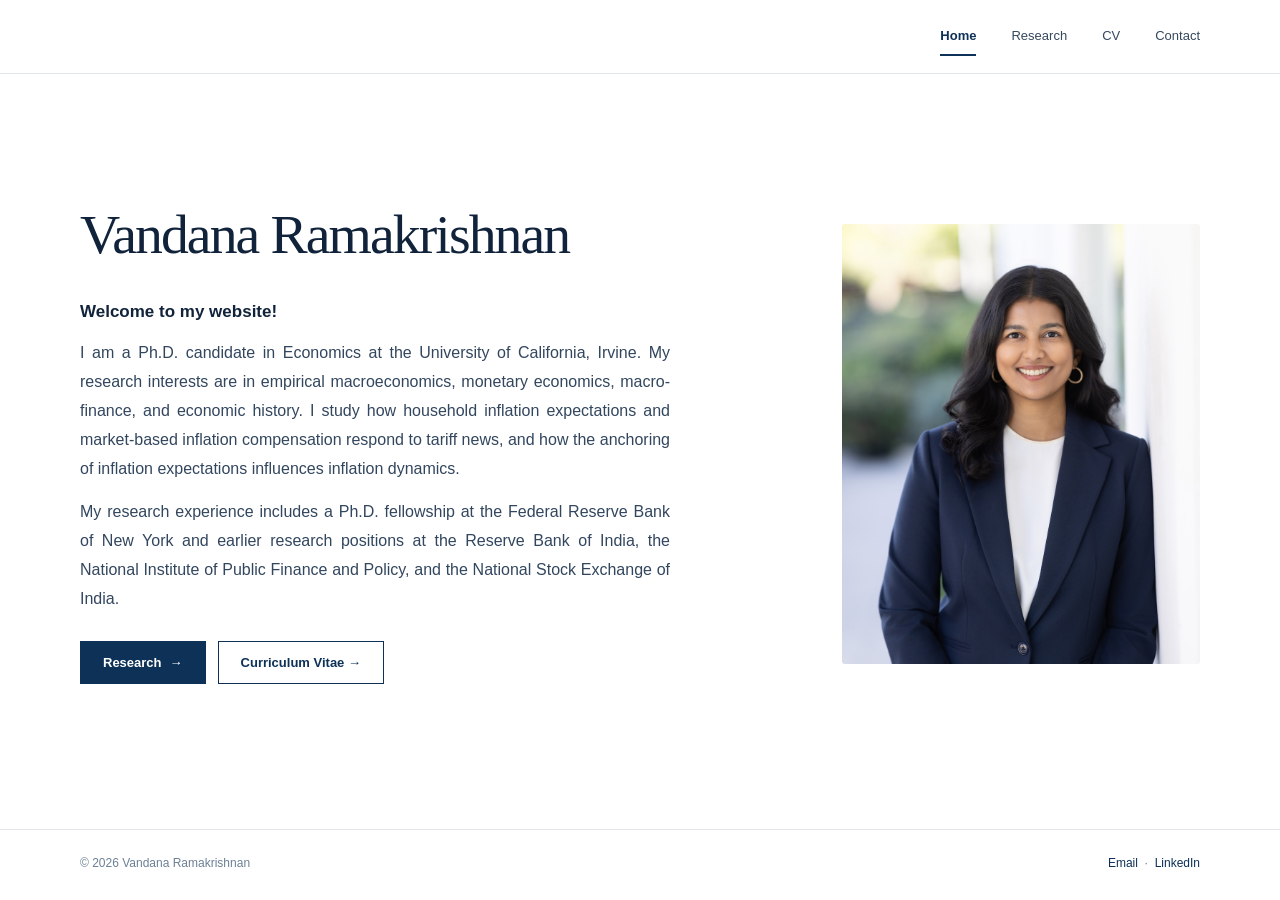
<file: index.html>
<!DOCTYPE html>

<html lang="en"><head><meta charset="utf-8"/><meta content="width=device-width,initial-scale=1" name="viewport"/><meta content="#ffffff" name="theme-color"/><meta content="Vandana Ramakrishnan | Economics Ph.D. candidate, inflation expectations and financial markets." name="description"/><meta content="Vandana Ramakrishnan" name="author"/><title>Vandana Ramakrishnan</title><link href="favicon.svg" rel="icon" type="image/svg+xml"/><link href="styles.css" rel="stylesheet"/></head><body>
<a class="skip" href="#content">Skip to main content</a>
<header class="site-header home-header"><div class="header-inner"><button aria-controls="main-nav" aria-expanded="false" class="menu-toggle" type="button">Menu ☰</button><nav aria-label="Main navigation" class="site-nav" id="main-nav"><a aria-current="page" href="index.html">Home</a><a href="research.html">Research</a><a href="cv.html">CV</a><a href="contact.html">Contact</a></nav></div></header>
<main id="content"><div class="home-layout"><section aria-labelledby="home-name"><h1 class="home-title" id="home-name">Vandana Ramakrishnan</h1><p class="home-welcome"><strong>Welcome to my website!</strong></p><div class="home-bio"><p>I am a Ph.D. candidate in Economics at the University of California, Irvine. My research interests are in empirical macroeconomics, monetary economics, macro-finance, and economic history. I study how household inflation expectations and market-based inflation compensation respond to tariff news, and how the anchoring of inflation expectations influences inflation dynamics.</p><p>My research experience includes a Ph.D. fellowship at the Federal Reserve Bank of New York and earlier research positions at the Reserve Bank of India, the National Institute of Public Finance and Policy, and the National Stock Exchange of India.</p></div><div class="home-actions"><a class="btn btn-primary" href="research.html">Research <span aria-hidden="true">→</span></a><a class="btn btn-outline" href="cv.html">Curriculum Vitae →</a></div></section><div class="photo-wrap"><img alt="Portrait of Vandana Ramakrishnan" class="headshot" height="1500" src="assets/headshot.jpg" width="1000"/></div></div></main>
<footer class="site-footer"><div class="footer-inner"><span>© 2026 Vandana Ramakrishnan</span><span><a href="mailto:vandana.r@uci.edu">Email</a>  ·  <a href="https://www.linkedin.com/in/vandanatr/" rel="noopener noreferrer" target="_blank">LinkedIn</a></span></div></footer><script defer="" src="cv-link.js"></script><script defer="" src="script.js"></script></body></html>
</file>
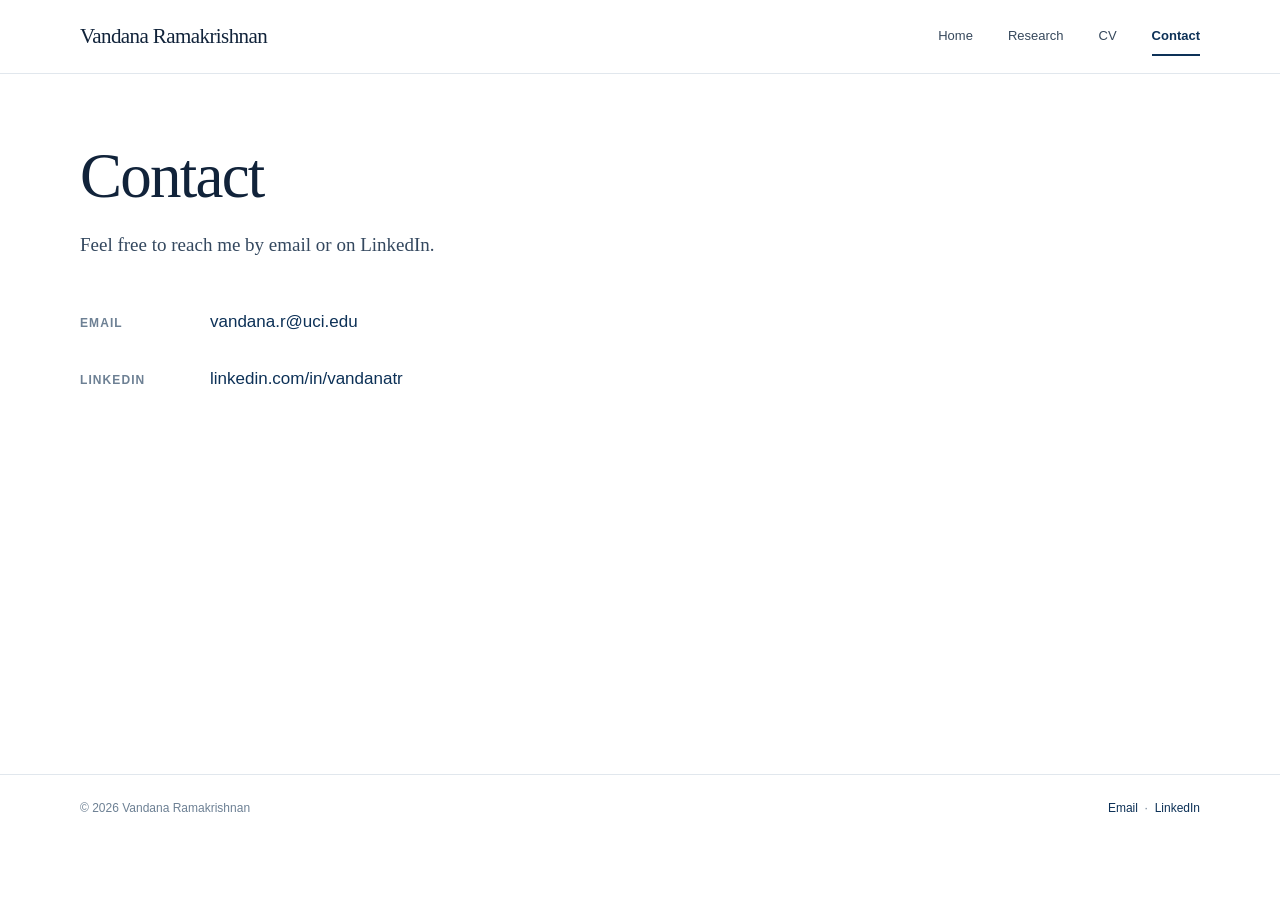
<file: contact.html>
<!DOCTYPE html>

<html lang="en"><head><meta charset="utf-8"/><meta content="width=device-width,initial-scale=1" name="viewport"/><meta content="#ffffff" name="theme-color"/><meta content="Contact economist Vandana Ramakrishnan by email or LinkedIn." name="description"/><meta content="Vandana Ramakrishnan" name="author"/><title>Contact | Vandana Ramakrishnan</title><link href="favicon.svg" rel="icon" type="image/svg+xml"/><link href="styles.css" rel="stylesheet"/></head><body>
<a class="skip" href="#content">Skip to main content</a>
<header class="site-header"><div class="header-inner"><a class="brand" href="index.html">Vandana Ramakrishnan</a><button aria-controls="main-nav" aria-expanded="false" class="menu-toggle" type="button">Menu ☰</button><nav aria-label="Main navigation" class="site-nav" id="main-nav"><a href="index.html">Home</a><a href="research.html">Research</a><a href="cv.html">CV</a><a aria-current="page" href="contact.html">Contact</a></nav></div></header>
<main id="content"><div class="page contact-page"><h1>Contact</h1><p class="contact-intro">Feel free to reach me by email or on LinkedIn.</p><div class="contact-item"><div class="contact-label">Email</div><a href="mailto:vandana.r@uci.edu">vandana.r@uci.edu</a></div><div class="contact-item"><div class="contact-label">LinkedIn</div><a href="https://www.linkedin.com/in/vandanatr/" rel="noopener noreferrer" target="_blank">linkedin.com/in/vandanatr</a></div></div></main>
<footer class="site-footer"><div class="footer-inner"><span>© 2026 Vandana Ramakrishnan</span><span><a href="mailto:vandana.r@uci.edu">Email</a>  ·  <a href="https://www.linkedin.com/in/vandanatr/" rel="noopener noreferrer" target="_blank">LinkedIn</a></span></div></footer><script defer="" src="cv-link.js"></script><script defer="" src="script.js"></script></body></html>
</file>
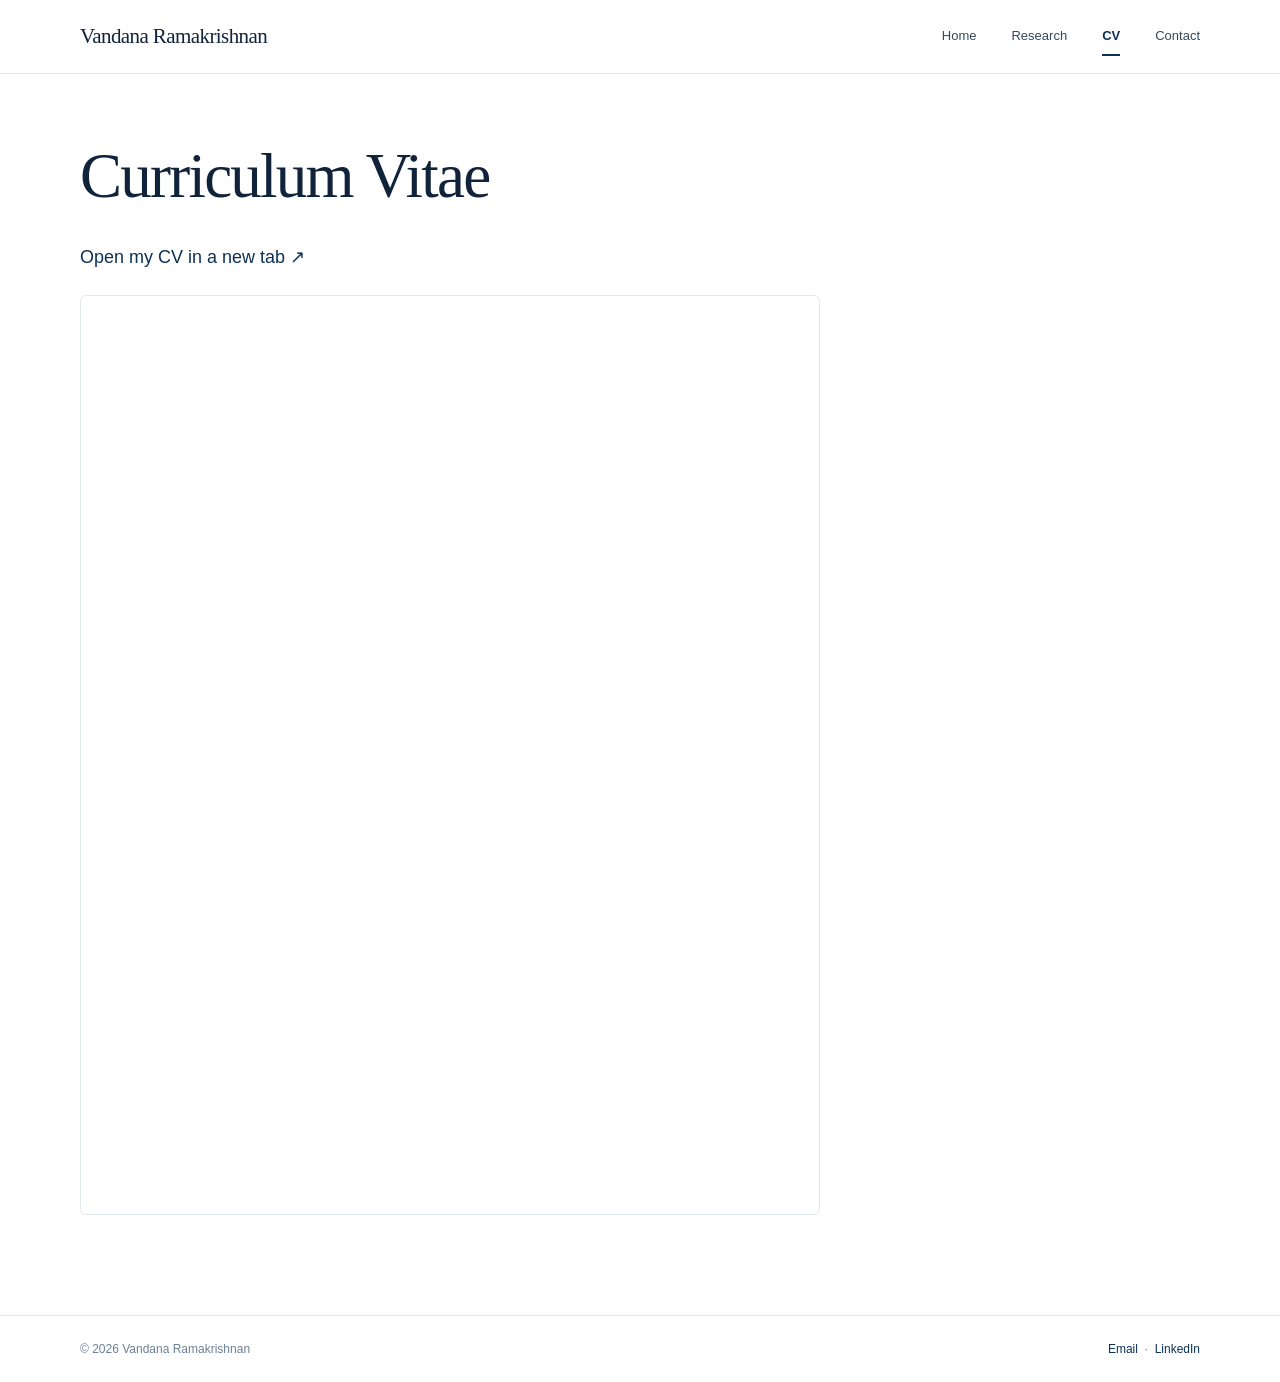
<file: cv.html>
<!DOCTYPE html>

<html lang="en"><head><meta charset="utf-8"/><meta content="width=device-width,initial-scale=1" name="viewport"/><meta content="#ffffff" name="theme-color"/><meta content="Curriculum vitae and current PDF link for Vandana Ramakrishnan." name="description"/><meta content="Vandana Ramakrishnan" name="author"/><title>Curriculum Vitae | Vandana Ramakrishnan</title><link href="favicon.svg" rel="icon" type="image/svg+xml"/><link href="styles.css" rel="stylesheet"/><style>@media(max-width:800px){.site-header .menu-toggle{font-size:25px!important}.site-header .menu-toggle::after{content:none!important}}</style></head><body>
<a class="skip" href="#content">Skip to main content</a>
<header class="site-header"><div class="header-inner"><a class="brand" href="index.html">Vandana Ramakrishnan</a><button aria-controls="main-nav" aria-expanded="false" aria-label="Open navigation menu" class="menu-toggle" type="button">☰</button><nav aria-label="Main navigation" class="site-nav" id="main-nav"><a href="index.html">Home</a><a href="research.html">Research</a><a aria-current="page" href="cv.html">CV</a><a href="contact.html">Contact</a></nav></div></header>
<main id="content">
  <div class="page cv-landing">
    <h1>Curriculum Vitae</h1>
    <p class="cv-landing-intro" style="margin-bottom:22px;">
      <a href="https://drive.google.com/file/d/1ULbKDVQ9W1ON75oG3wlb16Md7TwOWoPJ/view?usp=sharing" target="_blank" rel="noopener noreferrer">Open my CV in a new tab ↗</a>
    </p>
    <iframe
      src="https://drive.google.com/file/d/1ULbKDVQ9W1ON75oG3wlb16Md7TwOWoPJ/preview"
      title="Vandana Ramakrishnan — Curriculum Vitae"
      width="100%"
      height="920"
      style="display:block;width:100%;height:920px;max-width:100%;border:1px solid #e2e8f0;border-radius:6px;background:#fff;"
    ></iframe>
  </div>
</main>
<footer class="site-footer"><div class="footer-inner"><span>© 2026 Vandana Ramakrishnan</span><span><a href="mailto:vandana.r@uci.edu">Email</a>  ·  <a href="https://www.linkedin.com/in/vandanatr/" rel="noopener noreferrer" target="_blank">LinkedIn</a></span></div></footer><script defer="" src="cv-link.js"></script><script defer="" src="script.js"></script></body></html>
</file>
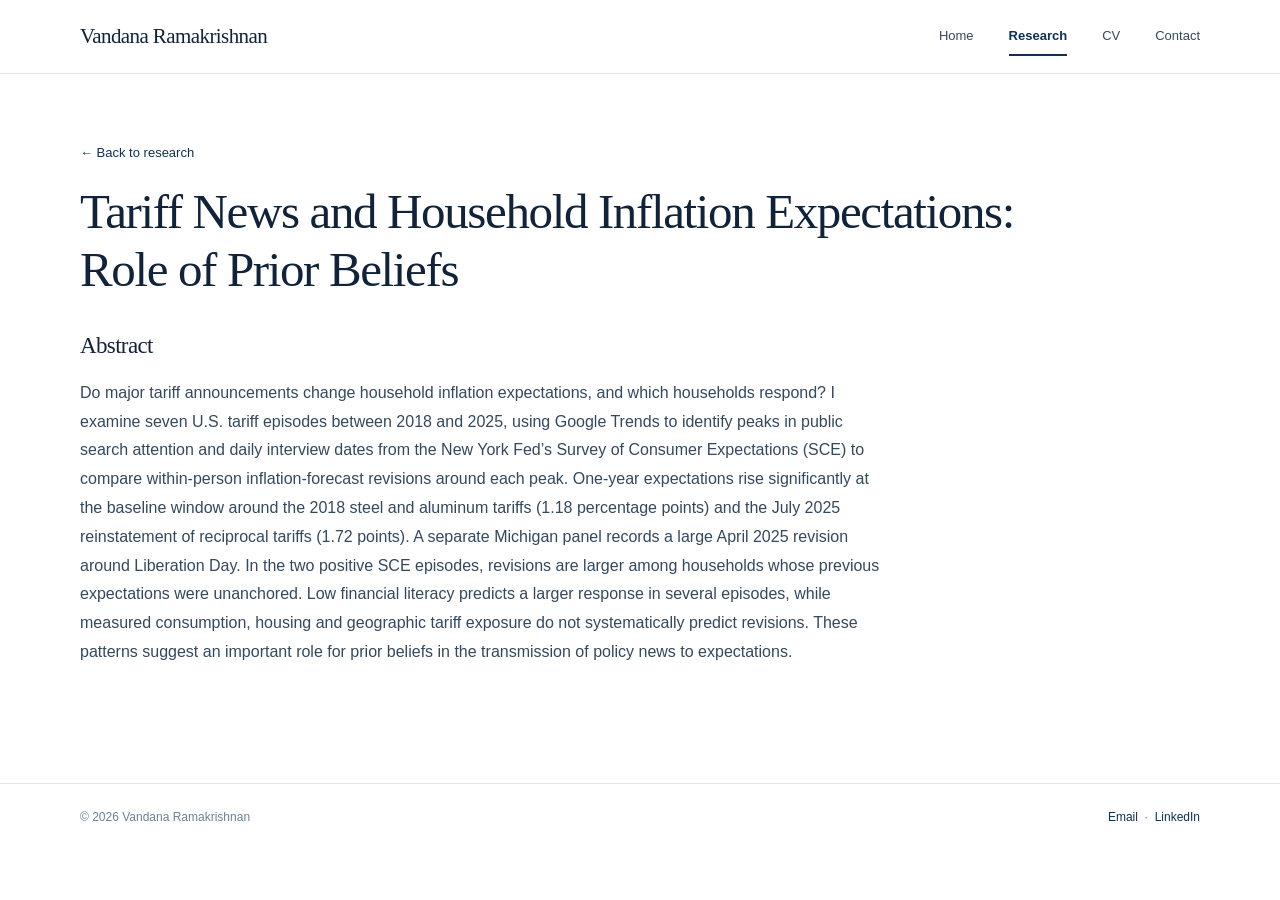
<file: household-tariffs.html>
<!DOCTYPE html>

<html lang="en"><head><meta charset="utf-8"/><meta content="width=device-width,initial-scale=1" name="viewport"/><meta content="#ffffff" name="theme-color"/><meta content="Tariff News and Household Inflation Expectations: Role of Prior Beliefs — research by Vandana Ramakrishnan." name="description"/><meta content="Vandana Ramakrishnan" name="author"/><title>Tariff News and Household Inflation Expectations: Role of Prior Beliefs | Vandana Ramakrishnan</title><link href="favicon.svg" rel="icon" type="image/svg+xml"/><link href="styles.css" rel="stylesheet"/></head><body>
<a class="skip" href="#content">Skip to main content</a>
<header class="site-header"><div class="header-inner"><a class="brand" href="index.html">Vandana Ramakrishnan</a><button aria-controls="main-nav" aria-expanded="false" class="menu-toggle" type="button">Menu ☰</button><nav aria-label="Main navigation" class="site-nav" id="main-nav"><a href="index.html">Home</a><a aria-current="page" href="research.html">Research</a><a href="cv.html">CV</a><a href="contact.html">Contact</a></nav></div></header>
<main id="content"><div class="page detail paper-detail"><a class="back-link" href="research.html">← Back to research</a><h1 class="detail-title">Tariff News and Household Inflation Expectations: Role of Prior Beliefs</h1><section class="paper-abstract"><h2 class="detail-heading">Abstract</h2><p class="abstract-full">Do major tariff announcements change household inflation expectations, and which households respond? I examine seven U.S. tariff episodes between 2018 and 2025, using Google Trends to identify peaks in public search attention and daily interview dates from the New York Fed’s Survey of Consumer Expectations (SCE) to compare within-person inflation-forecast revisions around each peak. One-year expectations rise significantly at the baseline window around the 2018 steel and aluminum tariffs (1.18 percentage points) and the July 2025 reinstatement of reciprocal tariffs (1.72 points). A separate Michigan panel records a large April 2025 revision around Liberation Day. In the two positive SCE episodes, revisions are larger among households whose previous expectations were unanchored. Low financial literacy predicts a larger response in several episodes, while measured consumption, housing and geographic tariff exposure do not systematically predict revisions. These patterns suggest an important role for prior beliefs in the transmission of policy news to expectations.</p></section></div></main>
<footer class="site-footer"><div class="footer-inner"><span>© 2026 Vandana Ramakrishnan</span><span><a href="mailto:vandana.r@uci.edu">Email</a>  ·  <a href="https://www.linkedin.com/in/vandanatr/" rel="noopener noreferrer" target="_blank">LinkedIn</a></span></div></footer><script defer="" src="cv-link.js"></script><script defer="" src="script.js"></script></body></html>
</file>
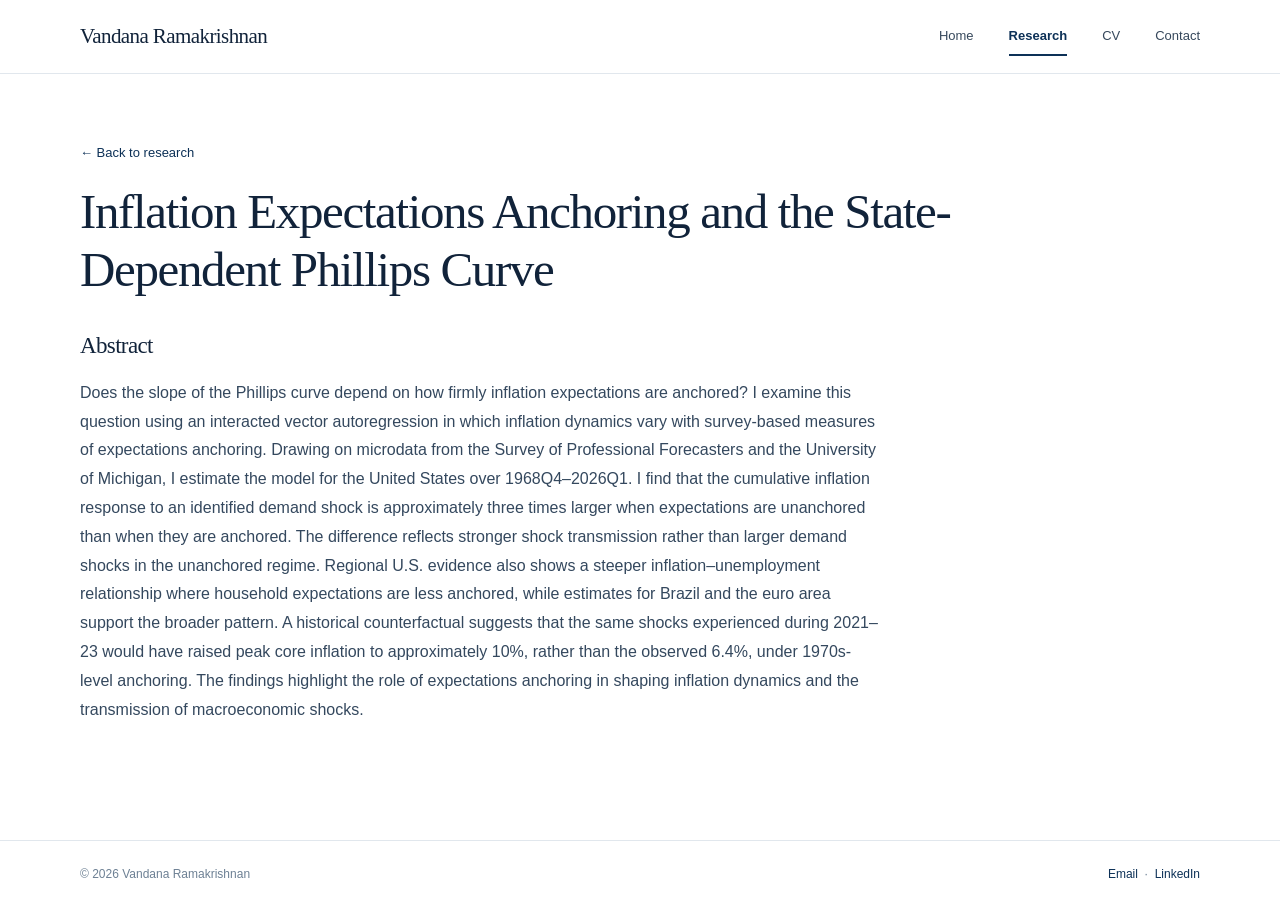
<file: inflation-anchoring.html>
<!DOCTYPE html>

<html lang="en"><head><meta charset="utf-8"/><meta content="width=device-width,initial-scale=1" name="viewport"/><meta content="#ffffff" name="theme-color"/><meta content="Inflation Expectations Anchoring and the State-Dependent Phillips Curve — research by Vandana Ramakrishnan." name="description"/><meta content="Vandana Ramakrishnan" name="author"/><title>Inflation Expectations Anchoring and the State-Dependent Phillips Curve | Vandana Ramakrishnan</title><link href="favicon.svg" rel="icon" type="image/svg+xml"/><link href="styles.css" rel="stylesheet"/></head><body>
<a class="skip" href="#content">Skip to main content</a>
<header class="site-header"><div class="header-inner"><a class="brand" href="index.html">Vandana Ramakrishnan</a><button aria-controls="main-nav" aria-expanded="false" class="menu-toggle" type="button">Menu ☰</button><nav aria-label="Main navigation" class="site-nav" id="main-nav"><a href="index.html">Home</a><a aria-current="page" href="research.html">Research</a><a href="cv.html">CV</a><a href="contact.html">Contact</a></nav></div></header>
<main id="content"><div class="page detail paper-detail"><a class="back-link" href="research.html">← Back to research</a><h1 class="detail-title">Inflation Expectations Anchoring and the State-Dependent Phillips Curve</h1><section class="paper-abstract"><h2 class="detail-heading">Abstract</h2><p class="abstract-full">Does the slope of the Phillips curve depend on how firmly inflation expectations are anchored? I examine this question using an interacted vector autoregression in which inflation dynamics vary with survey-based measures of expectations anchoring. Drawing on microdata from the Survey of Professional Forecasters and the University of Michigan, I estimate the model for the United States over 1968Q4–2026Q1. I find that the cumulative inflation response to an identified demand shock is approximately three times larger when expectations are unanchored than when they are anchored. The difference reflects stronger shock transmission rather than larger demand shocks in the unanchored regime. Regional U.S. evidence also shows a steeper inflation–unemployment relationship where household expectations are less anchored, while estimates for Brazil and the euro area support the broader pattern. A historical counterfactual suggests that the same shocks experienced during 2021–23 would have raised peak core inflation to approximately 10%, rather than the observed 6.4%, under 1970s-level anchoring. The findings highlight the role of expectations anchoring in shaping inflation dynamics and the transmission of macroeconomic shocks.</p></section></div></main>
<footer class="site-footer"><div class="footer-inner"><span>© 2026 Vandana Ramakrishnan</span><span><a href="mailto:vandana.r@uci.edu">Email</a>  ·  <a href="https://www.linkedin.com/in/vandanatr/" rel="noopener noreferrer" target="_blank">LinkedIn</a></span></div></footer><script defer="" src="cv-link.js"></script><script defer="" src="script.js"></script></body></html>
</file>
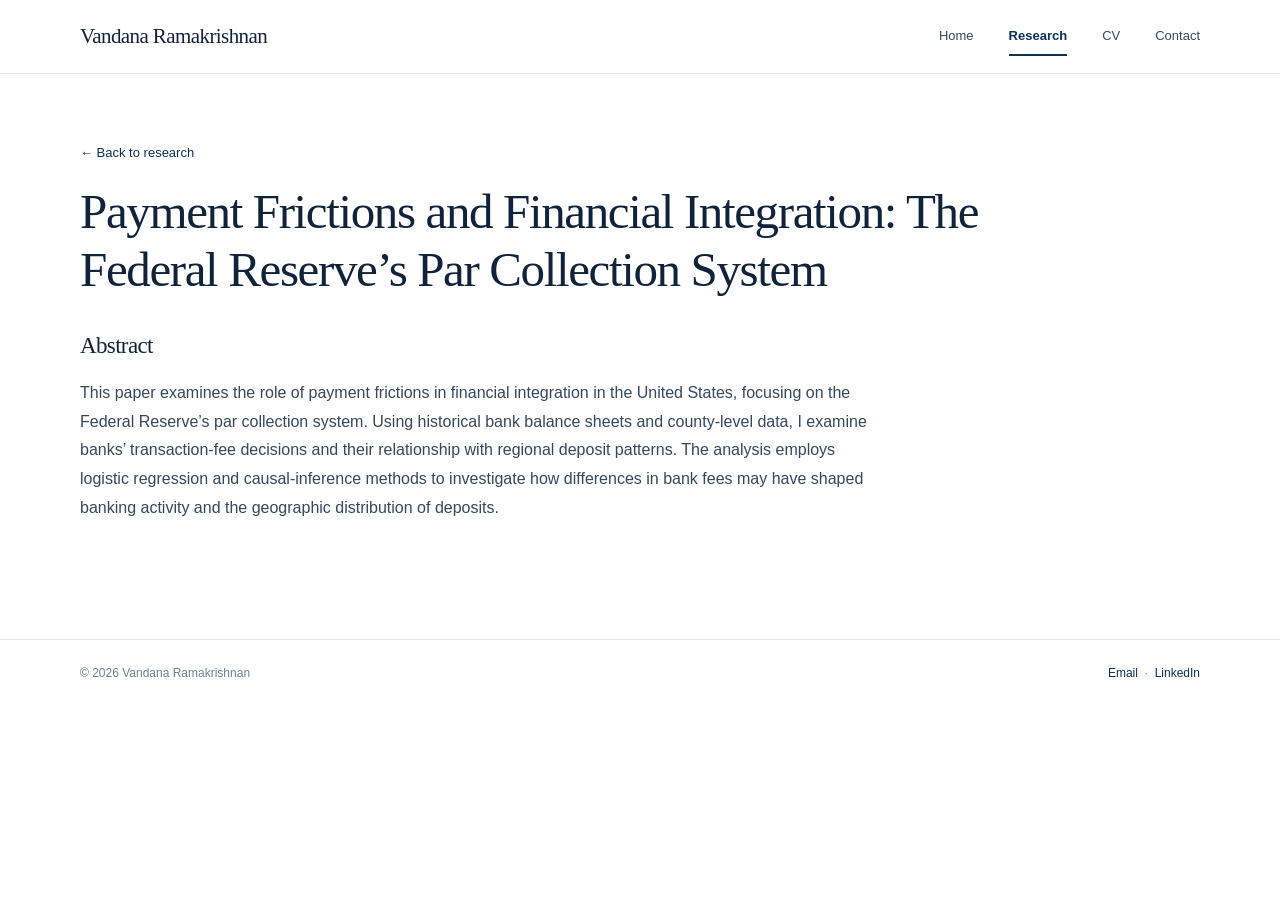
<file: payment-frictions.html>
<!DOCTYPE html>

<html lang="en"><head><meta charset="utf-8"/><meta content="width=device-width,initial-scale=1" name="viewport"/><meta content="#ffffff" name="theme-color"/><meta content="Payment Frictions and Financial Integration: The Federal Reserve’s Par Collection System — research by Vandana Ramakrishnan." name="description"/><meta content="Vandana Ramakrishnan" name="author"/><title>Payment Frictions and Financial Integration: The Federal Reserve’s Par Collection System | Vandana Ramakrishnan</title><link href="favicon.svg" rel="icon" type="image/svg+xml"/><link href="styles.css" rel="stylesheet"/></head><body>
<a class="skip" href="#content">Skip to main content</a>
<header class="site-header"><div class="header-inner"><a class="brand" href="index.html">Vandana Ramakrishnan</a><button aria-controls="main-nav" aria-expanded="false" class="menu-toggle" type="button">Menu ☰</button><nav aria-label="Main navigation" class="site-nav" id="main-nav"><a href="index.html">Home</a><a aria-current="page" href="research.html">Research</a><a href="cv.html">CV</a><a href="contact.html">Contact</a></nav></div></header>
<main id="content"><div class="page detail paper-detail"><a class="back-link" href="research.html">← Back to research</a><h1 class="detail-title">Payment Frictions and Financial Integration: The Federal Reserve’s Par Collection System</h1><section class="paper-abstract"><h2 class="detail-heading">Abstract</h2><p class="abstract-full">This paper examines the role of payment frictions in financial integration in the United States, focusing on the Federal Reserve’s par collection system. Using historical bank balance sheets and county-level data, I examine banks’ transaction-fee decisions and their relationship with regional deposit patterns. The analysis employs logistic regression and causal-inference methods to investigate how differences in bank fees may have shaped banking activity and the geographic distribution of deposits.</p></section></div></main>
<footer class="site-footer"><div class="footer-inner"><span>© 2026 Vandana Ramakrishnan</span><span><a href="mailto:vandana.r@uci.edu">Email</a>  ·  <a href="https://www.linkedin.com/in/vandanatr/" rel="noopener noreferrer" target="_blank">LinkedIn</a></span></div></footer><script defer="" src="cv-link.js"></script><script defer="" src="script.js"></script></body></html>
</file>
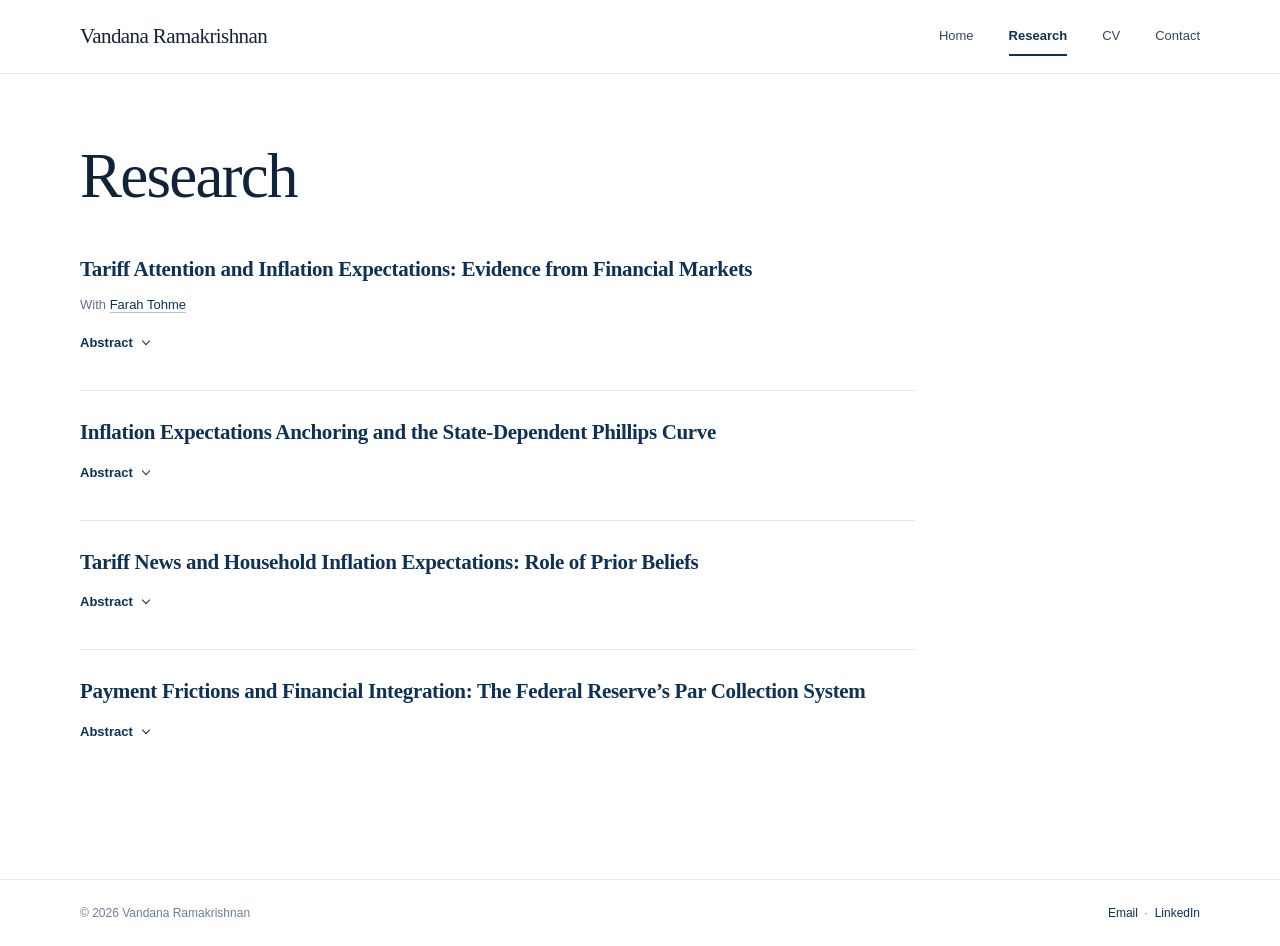
<file: research.html>
<!DOCTYPE html>

<html lang="en">
<head>
<meta charset="utf-8"/>
<meta content="width=device-width,initial-scale=1" name="viewport"/>
<meta content="#ffffff" name="theme-color"/>
<meta content="Research papers in macroeconomics, monetary economics, and financial markets." name="description"/>
<meta content="Vandana Ramakrishnan" name="author"/>
<title>
   Research | Vandana Ramakrishnan
  </title>
<link href="favicon.svg" rel="icon" type="image/svg+xml"/>
<link href="styles.css" rel="stylesheet"/>
</head>
<body>
<a class="skip" href="#content">
   Skip to main content
  </a>
<header class="site-header">
<div class="header-inner">
<a class="brand" href="index.html">
     Vandana Ramakrishnan
    </a>
<button aria-controls="main-nav" aria-expanded="false" class="menu-toggle" type="button">
     Menu ☰
    </button>
<nav aria-label="Main navigation" class="site-nav" id="main-nav">
<a href="index.html">
      Home
     </a>
<a aria-current="page" href="research.html">
      Research
     </a>
<a href="cv.html">CV</a><a href="contact.html">
      Contact
     </a>
</nav>
</div>
</header>
<main id="content">
<div class="page research-minimal-page">
<h1>
     Research
    </h1>


<section aria-label="Research papers" class="research-list"><article class="research-entry" id="paper-1">
<h3>Tariff Attention and Inflation Expectations: Evidence from Financial Markets</h3>
<p class="research-byline">
       With <a class="coauthor-link" href="https://farahtohme.com/" rel="noopener noreferrer" target="_blank">Farah Tohme</a>
</p>
<details class="research-abstract-disclosure" name="research-abstracts"><summary>Abstract</summary><div class="research-abstract-body"><p>We study how tariff attention affects market-based inflation compensation in the United States. We build a Bloomberg based tariff index to measure attention to trade policy and estimate daily local projections of Treasury Inflation-Protected Security (TIPS) breakeven inflation rates and inflation swaps at maturities from one to thirty years over July 2018 to January 2026. The market response to tariff news reverses sign between the two trade wars. In the full sample, a one-standard-deviation increase in the index is followed by declines in both measures, concentrated at short maturities and consistent with a risk-off, growth-negative channel rather than pure cost-push inflation. However it is different in the subsamples. In the first trade war (2018–2021), breakevens and swaps fall across maturities. In the second (2025-2026), inflation swaps rise across the curve while breakevens fall at the short end and turn positive at longer horizons. Because swaps are not exposed to the TIPS liquidity premium, this short-end divergence between the two instruments isolates a flight-to-liquidity effect. We find that the memory of experienced inflation is associated with higher expectations in the second trade war.</p></div></details></article><article class="research-entry" id="paper-2">
<h3>Inflation Expectations Anchoring and the State-Dependent Phillips Curve</h3>
<details class="research-abstract-disclosure" name="research-abstracts"><summary>Abstract</summary><div class="research-abstract-body"><p>Does the slope of the Phillips curve depend on how firmly inflation expectations are anchored? I examine this question using an interacted vector autoregression in which inflation dynamics vary with survey-based measures of expectations anchoring. Drawing on microdata from the Survey of Professional Forecasters and the University of Michigan, I estimate the model for the United States over 1968Q4–2026Q1. I find that the cumulative inflation response to an identified demand shock is approximately three times larger when expectations are unanchored than when they are anchored. The difference reflects stronger shock transmission rather than larger demand shocks in the unanchored regime. Regional U.S. evidence also shows a steeper inflation–unemployment relationship where household expectations are less anchored, while estimates for Brazil and the euro area support the broader pattern. A historical counterfactual suggests that the same shocks experienced during 2021–23 would have raised peak core inflation to approximately 10%, rather than the observed 6.4%, under 1970s-level anchoring. The findings highlight the role of expectations anchoring in shaping inflation dynamics and the transmission of macroeconomic shocks.</p></div></details></article><article class="research-entry" id="paper-3">
<h3>Tariff News and Household Inflation Expectations: Role of Prior Beliefs</h3>
<details class="research-abstract-disclosure" name="research-abstracts"><summary>Abstract</summary><div class="research-abstract-body"><p>Do major tariff announcements change household inflation expectations, and which households respond? I examine seven U.S. tariff episodes between 2018 and 2025, using Google Trends to identify peaks in public search attention and daily interview dates from the New York Fed’s Survey of Consumer Expectations (SCE) to compare within-person inflation-forecast revisions around each peak. One-year expectations rise significantly at the baseline window around the 2018 steel and aluminum tariffs (1.18 percentage points) and the July 2025 reinstatement of reciprocal tariffs (1.72 points). A separate Michigan panel records a large April 2025 revision around Liberation Day. In the two positive SCE episodes, revisions are larger among households whose previous expectations were unanchored. Low financial literacy predicts a larger response in several episodes, while measured consumption, housing and geographic tariff exposure do not systematically predict revisions. These patterns suggest an important role for prior beliefs in the transmission of policy news to expectations.</p></div></details></article><article class="research-entry" id="paper-4">
<h3>Payment Frictions and Financial Integration: The Federal Reserve’s Par Collection System</h3>
<details class="research-abstract-disclosure" name="research-abstracts"><summary>Abstract</summary><div class="research-abstract-body"><p>This paper examines the role of payment frictions in financial integration in the United States, focusing on the Federal Reserve’s par collection system. Using historical bank balance sheets and county-level data, I examine banks’ transaction-fee decisions and their relationship with regional deposit patterns. The analysis employs logistic regression and causal-inference methods to investigate how differences in bank fees may have shaped banking activity and the geographic distribution of deposits.</p></div></details></article></section></div>
</main>
<footer class="site-footer">
<div class="footer-inner">
<span>
     © 2026 Vandana Ramakrishnan
    </span>
<span>
<a href="mailto:vandana.r@uci.edu">
      Email
     </a>
      · 
     <a href="https://www.linkedin.com/in/vandanatr/" rel="noopener noreferrer" target="_blank">
      LinkedIn
     </a>
</span>
</div>
</footer>
<script defer="" src="cv-link.js"></script><script defer="" src="script.js">
</script>
</body>
</html>
</file>
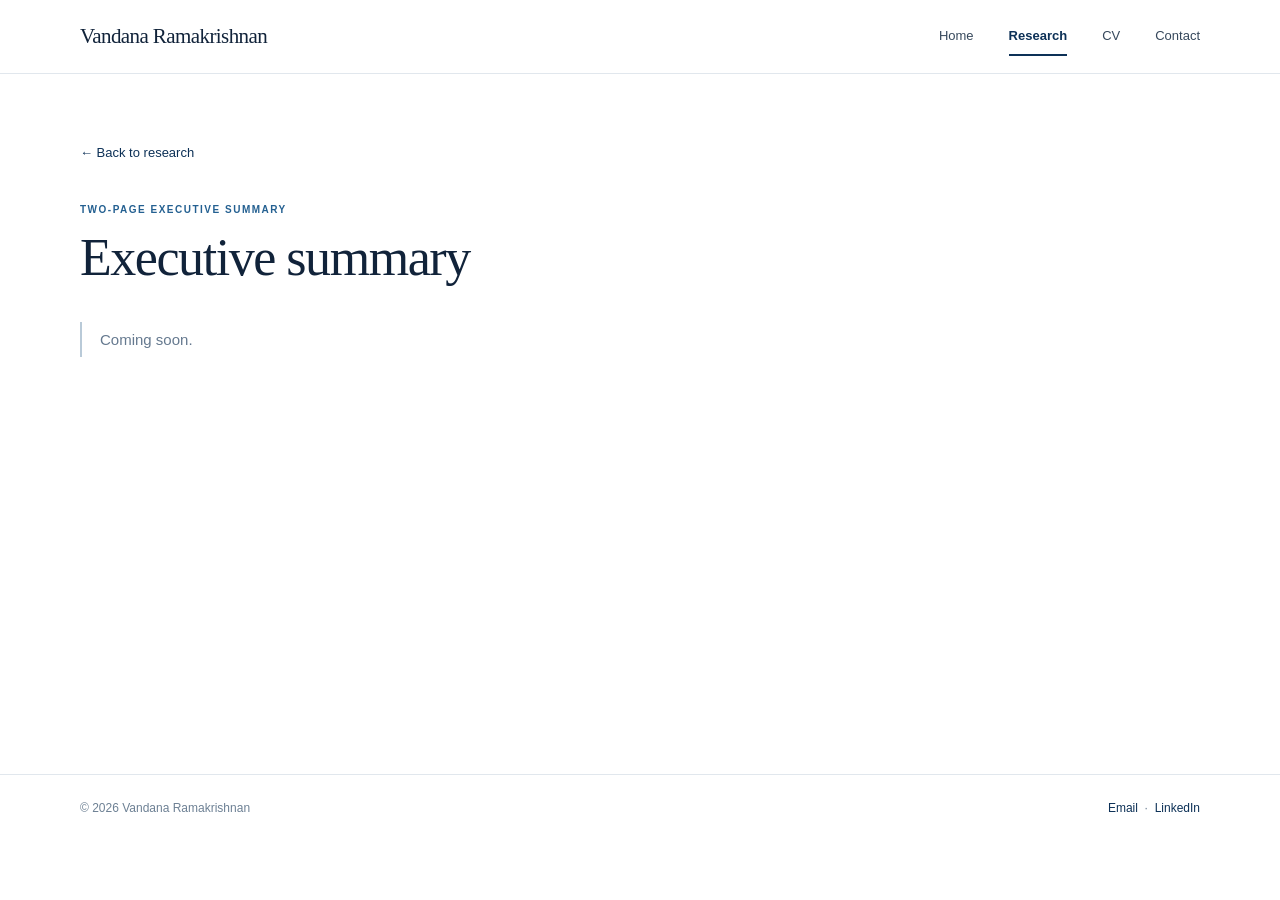
<file: summary.html>
<!DOCTYPE html>
<html lang="en"><head><meta charset="utf-8"/><meta content="width=device-width,initial-scale=1" name="viewport"/><meta content="#ffffff" name="theme-color"/><meta content="Executive summaries of research by Vandana Ramakrishnan." name="description"/><title>Executive Summary | Vandana Ramakrishnan</title><link href="favicon.svg" rel="icon" type="image/svg+xml"/><link href="styles.css" rel="stylesheet"/></head>
<body><a class="skip" href="#content">Skip to main content</a>
<header class="site-header"><div class="header-inner"><a class="brand" href="index.html">Vandana Ramakrishnan</a><button aria-controls="main-nav" aria-expanded="false" class="menu-toggle" type="button">Menu ☰</button><nav aria-label="Main navigation" class="site-nav" id="main-nav"><a href="index.html">Home</a><a aria-current="page" href="research.html">Research</a><a href="cv.html">CV</a><a href="contact.html">Contact</a></nav></div></header>
<main id="content"><div class="page summary-page"><a class="back-link" href="research.html">← Back to research</a><p class="paper-type summary-kicker">Two-page executive summary</p><h1 id="summary-title">Executive summary</h1><div class="summary-status" id="summary-status" role="status">Coming soon.</div><div hidden="" id="summary-reader"><div class="summary-reader-links"><a href="#" id="summary-open-pdf" rel="noopener noreferrer" target="_blank">Open PDF in a new tab ↗</a></div><iframe id="summary-frame" loading="eager" title="Two-page executive summary PDF"></iframe><p class="pdf-mobile-help">If the PDF does not display on your device, use the Open PDF link above.</p></div></div></main>
<footer class="site-footer"><div class="footer-inner"><span>© 2026 Vandana Ramakrishnan</span><span><a href="mailto:vandana.r@uci.edu">Email</a>  ·  <a href="https://www.linkedin.com/in/vandanatr/" rel="noopener noreferrer" target="_blank">LinkedIn</a></span></div></footer><script defer="" src="cv-link.js"></script><script defer="" src="script.js"></script>
</body></html>
</file>
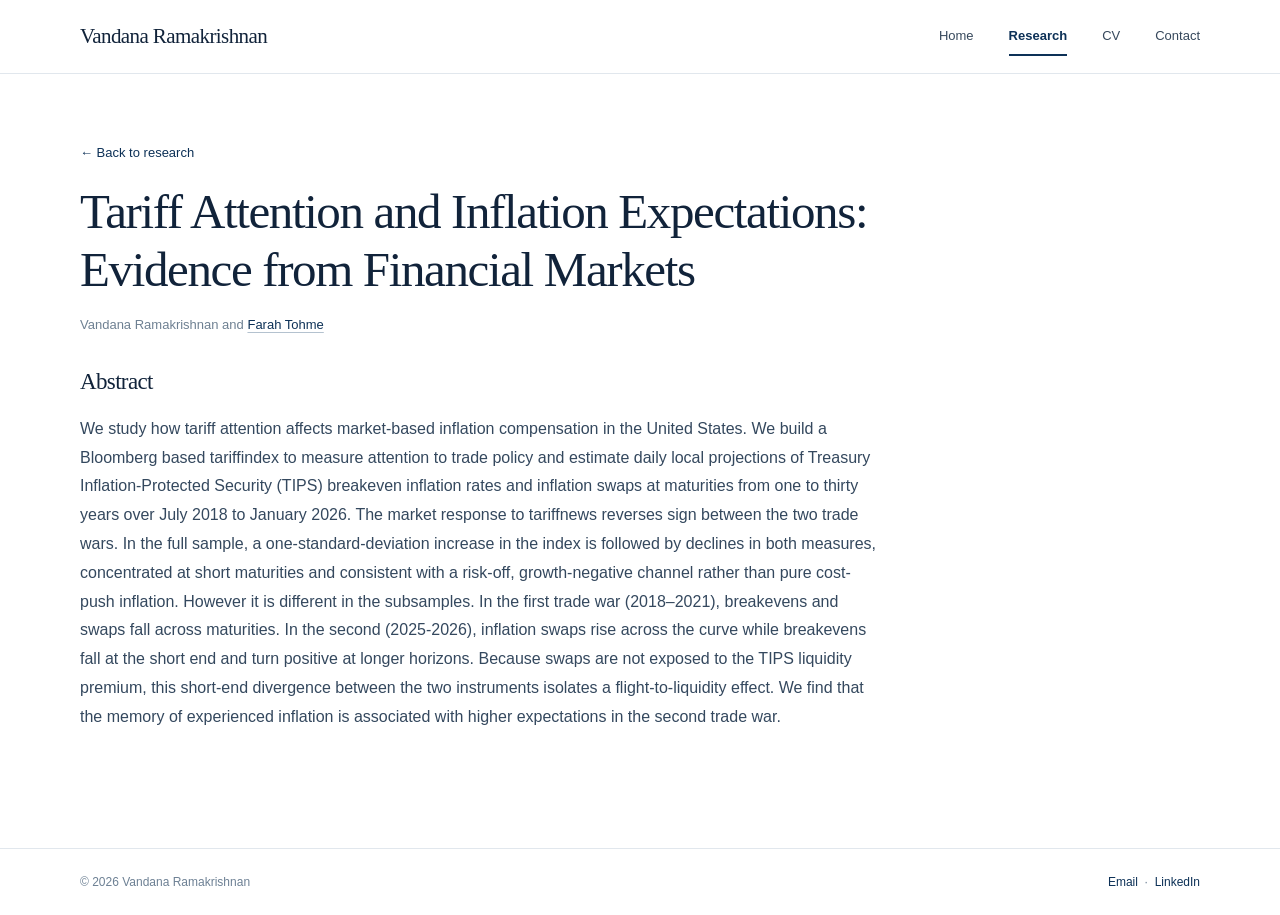
<file: tariff-markets.html>
<!DOCTYPE html>

<html lang="en"><head><meta charset="utf-8"/><meta content="width=device-width,initial-scale=1" name="viewport"/><meta content="#ffffff" name="theme-color"/><meta content="Tariff Attention and Inflation Expectations: Evidence from Financial Markets — research by Vandana Ramakrishnan." name="description"/><meta content="Vandana Ramakrishnan" name="author"/><title>Tariff Attention and Inflation Expectations: Evidence from Financial Markets | Vandana Ramakrishnan</title><link href="favicon.svg" rel="icon" type="image/svg+xml"/><link href="styles.css" rel="stylesheet"/></head><body>
<a class="skip" href="#content">Skip to main content</a>
<header class="site-header"><div class="header-inner"><a class="brand" href="index.html">Vandana Ramakrishnan</a><button aria-controls="main-nav" aria-expanded="false" class="menu-toggle" type="button">Menu ☰</button><nav aria-label="Main navigation" class="site-nav" id="main-nav"><a href="index.html">Home</a><a aria-current="page" href="research.html">Research</a><a href="cv.html">CV</a><a href="contact.html">Contact</a></nav></div></header>
<main id="content"><div class="page detail paper-detail"><a class="back-link" href="research.html">← Back to research</a><h1 class="detail-title">Tariff Attention and Inflation Expectations: Evidence from Financial Markets</h1><p class="meta-line">Vandana Ramakrishnan and <a class="coauthor-link" href="https://farahtohme.com/" rel="noopener noreferrer" target="_blank">Farah Tohme</a></p><section class="paper-abstract"><h2 class="detail-heading">Abstract</h2><p class="abstract-full">We study how tariff attention affects market-based inflation compensation in the United States. We build a Bloomberg based tariffindex to measure attention to trade policy and estimate daily local projections of Treasury Inflation-Protected Security (TIPS) breakeven inflation rates and inflation swaps at maturities from one to thirty years over July 2018 to January 2026. The market response to tariffnews reverses sign between the two trade wars. In the full sample, a one-standard-deviation increase in the index is followed by declines in both measures, concentrated at short maturities and consistent with a risk-off, growth-negative channel rather than pure cost-push inflation. However it is different in the subsamples. In the first trade war (2018–2021), breakevens and swaps fall across maturities. In the second (2025-2026), inflation swaps rise across the curve while breakevens fall at the short end and turn positive at longer horizons. Because swaps are not exposed to the TIPS liquidity premium, this short-end divergence between the two instruments isolates a flight-to-liquidity effect. We find that the memory of experienced inflation is associated with higher expectations in the second trade war.</p></section></div></main>
<footer class="site-footer"><div class="footer-inner"><span>© 2026 Vandana Ramakrishnan</span><span><a href="mailto:vandana.r@uci.edu">Email</a>  ·  <a href="https://www.linkedin.com/in/vandanatr/" rel="noopener noreferrer" target="_blank">LinkedIn</a></span></div></footer><script defer="" src="cv-link.js"></script><script defer="" src="script.js"></script></body></html>
</file>
<file: styles.css>
/* Clean academic × finance design | white / ink navy / slate | GitHub Pages */
:root{--navy:#0d3157;--ink:#11233a;--slate:#36485c;--muted:#6d8094;--line:#e1e7ed;--white:#fff;--wash:#f9fbfd;--max:1120px}
*,*::before,*::after{box-sizing:border-box}
html{scroll-behavior:smooth}body{margin:0;background:var(--white);color:var(--ink);font-family:Arial,Helvetica,sans-serif;font-size:15px;line-height:1.7;-webkit-font-smoothing:antialiased}
a{color:var(--navy);text-decoration:none}a:hover{text-decoration:underline;text-underline-offset:4px}a:focus-visible,button:focus-visible,summary:focus-visible{outline:3px solid #94b4d4;outline-offset:3px}
h1,h2,h3,.brand,.serif{font-family:Georgia,'Iowan Old Style',Baskerville,'Times New Roman',serif;font-weight:400;letter-spacing:-.028em;line-height:1.2}
p{margin:0 0 16px}img{display:block;max-width:100%}
.container,main{width:min(var(--max),calc(100% - 92px));margin-left:auto;margin-right:auto}
.skip{position:absolute;left:-200vw;top:0;background:white;padding:10px;z-index:100}.skip:focus{left:12px;top:12px}
.site-header{background:#fff;border-bottom:1px solid var(--line)}.header-inner{width:min(var(--max),calc(100% - 92px));margin:0 auto;min-height:73px;display:flex;justify-content:space-between;align-items:center;gap:22px}.brand{font-size:21px;color:var(--ink);white-space:nowrap}.brand:hover{text-decoration:none}
.site-nav{display:flex;gap:35px;align-items:center}.site-nav a{font-size:13px;font-weight:400;color:var(--slate);padding:25px 0;position:relative}.site-nav a:hover,.site-nav a[aria-current=page]{color:var(--navy);text-decoration:none}.site-nav a[aria-current=page]{font-weight:700}.site-nav a[aria-current=page]::after{content:'';height:2px;background:var(--navy);position:absolute;bottom:17px;left:0;right:0}.menu-toggle{display:none;border:1px solid var(--line);background:#fff;color:var(--navy);font:inherit;font-size:13px;padding:7px 11px;cursor:pointer}
.home-layout{min-height:calc(100dvh - 145px);padding:90px 0 105px;display:grid;grid-template-columns:minmax(0,1.32fr) minmax(260px,.78fr);gap:clamp(55px,8vw,120px);align-items:center}
.eyebrow{font-size:11px;text-transform:uppercase;letter-spacing:.22em;color:#657f99;font-weight:700}.home-title{font-size:clamp(48px,5.5vw,72px);line-height:1.08;margin:14px 0 11px;color:var(--ink)}.affiliation{font-family:Georgia,serif;font-size:22px;color:#203450;margin:0 0 35px}.home-bio{font-size:16px;color:#32465e;line-height:1.8;max-width:590px}.home-bio p{margin-bottom:15px}.home-actions{display:flex;align-items:center;gap:12px;flex-wrap:wrap;margin-top:27px}.btn{display:inline-flex;align-items:center;gap:8px;justify-content:center;line-height:1.35;font-weight:600;font-size:13px;border:1px solid var(--navy);padding:12px 22px;text-decoration:none;white-space:nowrap;cursor:pointer}.btn:hover{text-decoration:none}.btn-primary{color:#fff;background:var(--navy)}.btn-primary:hover{background:#1a476d;color:#fff}.btn-outline{color:var(--navy);background:#fff}.btn-outline:hover{background:#f8fafc}.headshot{width:100%;max-width:358px;height:440px;object-fit:cover;object-position:center 41%;margin-left:auto;border-radius:3px}
.home-links{display:flex;gap:19px;margin-top:23px;font-size:12px}.home-links a{border-bottom:1px solid #c9d6e2}.site-footer{border-top:1px solid var(--line);color:var(--muted);font-size:12px}.footer-inner{width:min(var(--max),calc(100% - 92px));margin:0 auto;padding:23px 0;display:flex;align-items:center;justify-content:space-between;gap:16px}
.page{padding:65px 0 100px}.page h1{font-size:clamp(48px,5vw,63px);color:var(--ink);margin:0 0 14px}.page-intro{font-family:Georgia,serif;font-size:18px;line-height:1.64;color:#35485d;max-width:850px;margin-bottom:30px}
.paper-filter{display:flex;align-items:center;gap:32px;flex-wrap:wrap;border-bottom:1px solid var(--line);margin:16px 0 0;padding:0}.filter-tab{font-size:13px;color:var(--muted);background:none;border:none;border-bottom:2px solid transparent;margin-bottom:-1px;padding:12px 0 13px;white-space:nowrap;cursor:pointer;font-family:inherit}.filter-tab[aria-selected=true]{color:var(--navy);border-bottom-color:var(--navy);font-weight:700}.filter-tab:hover{color:var(--navy)}
.paper-row{display:grid;grid-template-columns:94px minmax(0,1fr) 103px;gap:30px;padding:28px 0 26px;border-bottom:1px solid var(--line);align-items:start}.paper-type{font-size:10px;text-transform:uppercase;letter-spacing:.15em;font-weight:750;color:#246091;margin-bottom:9px}.paper-row h2{font-size:22px;color:var(--navy);line-height:1.27;margin:0 0 8px;letter-spacing:-.018em}.paper-row .byline{font-size:13px;color:#5a6a7f;margin-bottom:8px}.paper-row .synopsis{font-size:13px;color:#415167;line-height:1.64;margin:0}.paper-actions{display:flex;flex-direction:column;gap:12px;padding-top:16px;font-size:12px;white-space:nowrap}.paper-actions a{font-weight:650}.paper-actions .unavailable{font-size:11px;color:#748499;white-space:normal}.paper-row[hidden]{display:none}.paper-sheet{background:#fff;width:91px;height:124px;border:1px solid #d9e2eb;box-shadow:0 1px 4px rgba(12,35,58,.03);padding:14px 12px;display:flex;flex-direction:column;gap:5px;overflow:hidden}.sheet-heading{height:5px;background:#b7c4ce;width:65%;margin:0 auto 5px}.sheet-line{height:2px;min-height:2px;background:#d9dfe4;width:100%}.sheet-line.short{width:78%}.paper-note{font-size:12px;color:#718092;margin-top:25px}.paper-row .abstract{margin-top:13px;border-left:2px solid #94acc1;background:#f9fbfd;padding:11px 13px 3px;color:#405168;font-size:13px;line-height:1.65}.abstract summary{font-weight:650;color:var(--navy);font-size:12px;cursor:pointer;margin-bottom:9px}.abstract p{margin-bottom:10px}
.cv-page{max-width:980px}.cv-top{display:flex;align-items:flex-start;justify-content:space-between;gap:20px}.cv-top h1{margin-bottom:4px}.cv-updated{font-size:12px;color:var(--muted);margin:0 0 22px}.cv-top .home-actions{margin:10px 0 0}.cv-contact{font-size:13px;color:var(--muted);display:flex;gap:21px;flex-wrap:wrap;margin-bottom:37px}.cv-section{margin:0 0 33px}.cv-section h2{font-size:24px;letter-spacing:-.01em;color:var(--ink);margin:0 0 15px;padding-bottom:10px;border-bottom:1px solid var(--line)}.cv-line{display:grid;grid-template-columns:150px minmax(0,1fr);column-gap:18px;margin:0 0 11px}.cv-year{font-size:13px;color:#718096}.cv-main{font-size:14px;line-height:1.6;color:#334354}.cv-main strong{color:#152d48}.cv-main em{color:#6a7a8a}.cv-list{margin:0;padding-left:19px}.cv-list li{font-size:14px;line-height:1.65;margin-bottom:9px}.cv-small{font-size:14px;line-height:1.7;color:#34465c}.cv-papers li{margin-bottom:13px}.cv-papers .byline{font-size:12px;color:var(--muted);margin-top:3px}.cv-papers a{font-size:12px;font-weight:650;white-space:nowrap;margin-left:6px}
.detail{max-width:840px}.back-link{font-size:13px;color:var(--navy)}.detail-title{font-size:clamp(35px,4.3vw,49px)!important;margin:18px 0 14px!important}.detail .abstract-full{font-size:16px;line-height:1.8;color:#34485e;max-width:750px}.detail .meta-line{color:#6e8092;font-size:13px}.detail-heading{font-size:25px;color:var(--ink);border-bottom:1px solid var(--line);padding-bottom:8px;margin-top:45px}
@media(max-width:800px){.container,main,.header-inner,.footer-inner{width:calc(100% - 40px)}.header-inner{min-height:68px}.brand{font-size:18px}.menu-toggle{display:inline-block}.site-nav{display:none;position:absolute;top:68px;left:0;right:0;z-index:50;background:#fff;box-shadow:0 12px 20px rgba(7,27,51,.06);border-bottom:1px solid var(--line);padding:15px 20px;flex-direction:column;align-items:stretch;gap:0}.site-nav.is-open{display:flex}.site-nav a{padding:10px 0}.site-nav a[aria-current=page]::after{display:none}.home-layout{min-height:unset;grid-template-columns:1fr;gap:28px;padding:48px 0 66px}.home-layout .photo-wrap{grid-row:1}.headshot{height:260px;width:205px;margin:0 auto;object-position:center 36%}.home-title{font-size:clamp(42px,10vw,60px);margin:10px 0}.affiliation{font-size:19px;margin-bottom:22px}.home-bio{font-size:15px}.page{padding:49px 0 72px}.paper-filter{gap:18px}.filter-tab{font-size:12px}.paper-row{grid-template-columns:72px minmax(0,1fr);gap:16px}.paper-sheet{width:72px;height:97px;padding:12px 9px}.paper-actions{grid-column:2;flex-direction:row;flex-wrap:wrap;padding-top:0;gap:16px}.paper-row h2{font-size:20px}.footer-inner{flex-direction:column;align-items:flex-start}.cv-top{flex-direction:column}.cv-top .home-actions{margin:0}.cv-line{grid-template-columns:1fr;gap:2px}}
@media(max-width:440px){.paper-row{grid-template-columns:1fr}.paper-sheet{display:none}.paper-actions{grid-column:1}.home-actions .btn{padding:11px 17px}.page h1{font-size:43px}.page-intro{font-size:16px}}
@media print{.site-header,.site-footer,.skip,.cv-top .home-actions,.paper-filter{display:none!important}main{width:100%}.page{padding:0}.cv-section{break-inside:avoid;margin-bottom:15px}}

/* Accessible research filter/link controls */
.paper-row[hidden]{display:none!important}
.paper-link{font:inherit;font-size:12px;font-weight:650;color:var(--navy);padding:0;background:none;border:0;text-align:left;cursor:pointer;white-space:nowrap}
.paper-link:hover{text-decoration:underline;text-underline-offset:4px}


/* 2026-11 research/CV minimalism refinement. White background throughout. */
/* Research: a restrained vertical publications list, without thumbnails or tabs. */
.page:has(.research-group){max-width:900px}
.page:has(.research-group) .page-intro{margin-bottom:48px;max-width:790px}
.research-group{margin:0 0 56px}
.research-group h2{font-size:26px;line-height:1.25;color:var(--ink);margin:0 0 29px;font-weight:400}
.research-entry{margin:0 0 36px;padding:0 0 2px;max-width:835px}
.research-entry h3{font-size:23px;line-height:1.31;color:var(--navy);letter-spacing:-.018em;margin:0 0 8px}
.research-entry .paper-type{margin:0 0 8px;font-size:10px;letter-spacing:.16em}
.research-byline{font-size:13px;color:#647488;margin:0 0 9px}
.research-summary{font-size:14px;line-height:1.78;color:#36485c;max-width:780px;margin:0 0 10px}
.research-actions{display:flex;align-items:baseline;flex-wrap:wrap;gap:12px 23px;font-size:12px;margin-top:13px}
.research-actions a{font-weight:650}
.research-actions .unavailable{color:#768799;font-size:12px}
.research-abstract{display:inline-block;min-width:105px;max-width:100%}
.research-abstract summary{cursor:pointer;color:var(--navy);font-weight:650;list-style:none}
.research-abstract summary::-webkit-details-marker{display:none}
.research-abstract summary::after{content:' +';font-weight:400}
.research-abstract[open]{flex-basis:100%;width:100%;padding-top:5px}
.research-abstract[open] summary::after{content:' −'}
.research-abstract p{max-width:780px;font-size:13px;line-height:1.8;color:#46586b;margin:12px 0 0}
/* CV: generous vertical rhythm, no boxed sections or horizontal heading rules. */
.cv-page{max-width:870px}
.cv-top{margin-bottom:6px}
.cv-contact{gap:22px;margin-bottom:49px;font-size:13px}
.cv-section{margin-bottom:43px}
.cv-section h2{font-size:25px;line-height:1.24;font-weight:400;color:var(--ink);border:0;padding:0;margin:0 0 19px}
.cv-line{grid-template-columns:144px minmax(0,1fr);column-gap:23px;margin-bottom:15px}
.cv-main{line-height:1.73}
.cv-small{line-height:1.83}
.cv-list{padding-left:20px}
.cv-list li{line-height:1.75;margin-bottom:13px}
.cv-papers li{margin-bottom:18px}
.cv-papers a{margin-left:0}
.cv-papers .byline{margin-top:4px}
@media(max-width:800px){
 .page:has(.research-group) .page-intro{margin-bottom:36px}
 .research-group{margin-bottom:42px}
 .research-entry{margin-bottom:32px}
 .research-entry h3{font-size:21px}
 .cv-section{margin-bottom:35px}
 .cv-line{grid-template-columns:1fr;gap:2px;margin-bottom:13px}
 .cv-contact{margin-bottom:40px}
}
@media print{.cv-section{break-inside:avoid;margin-bottom:25px}}


/* Finance-oriented content updates: lightweight PDF summary link and simple contact. */
.research-actions{align-items:center;row-gap:14px}
.research-actions .summary-button{display:inline-flex;align-items:center;min-height:32px;padding:5px 12px;border:1px solid #afc1d1;background:#fff;color:var(--navy);font-size:12px;font-weight:650;text-decoration:none;line-height:1.35}
.research-actions .summary-button:hover,.research-actions .summary-button:focus-visible{background:#f7fafe;border-color:#6d8dad;text-decoration:none}
.research-abstract{min-width:initial}
.pdf-placeholder{border-color:#d7e1e9;color:#7f8fa0;background:#fff;cursor:default;white-space:normal}
.contact-page{max-width:740px;min-height:calc(100dvh - 200px)}
.contact-intro{font-family:Georgia,serif;font-size:19px;color:#34485f;margin:10px 0 47px;line-height:1.7}
.contact-item{display:flex;align-items:baseline;gap:35px;margin-bottom:28px;font-size:16px}
.contact-label{min-width:95px;font-weight:600;font-size:12px;color:var(--muted);text-transform:uppercase;letter-spacing:.09em}
.contact-item a{font-size:17px;overflow-wrap:anywhere}
.summary-page{max-width:1000px;min-height:calc(100dvh - 200px)}
.summary-page h1{font-size:clamp(33px,4.2vw,52px);max-width:970px;line-height:1.14;margin:10px 0 35px}
.summary-kicker{margin:36px 0 0}
.summary-status{color:#65798f;border-left:2px solid #b9cad8;padding:5px 0 5px 18px;font-size:15px}
.summary-reader-links{display:flex;justify-content:flex-end;margin-bottom:10px;font-size:13px}
#summary-frame{width:100%;height:min(1120px,86vh);min-height:650px;border:1px solid #dce5ed;background:white}
.pdf-mobile-help{color:var(--muted);font-size:12px;margin:10px 0}
[hidden]{display:none!important}
@media(max-width:800px){.contact-item{display:block}.contact-label{margin-bottom:5px}.contact-intro{font-size:17px;margin-bottom:35px}#summary-frame{min-height:530px;height:75vh}.summary-page{min-height:initial}}

/* Clickable research titles and direct CV link placeholder */
.research-title-link { color:inherit; text-decoration:none; }
.research-title-link:hover { text-decoration:underline; text-underline-offset:5px; }
.cv-nav-pending { font-size:13px; color:#8794a4; padding:25px 0; cursor:default; }
.paper-forthcoming { font-size:13px; color:#718398; }
.detail-actions { margin-top:25px; }
.detail .detail-heading { border-bottom:none; padding-bottom:0; margin-top:42px; }
@media (max-width:800px) { .cv-nav-pending { padding:10px 0; } }


/* Research list: title and overview only */
.research-title-link { text-decoration: none; }
.research-title-link:hover, .research-title-link:focus-visible { text-decoration: underline; text-underline-offset: 4px; }
.research-entry .research-summary { max-width: 770px; }

/* Dedicated CV page: one Drive link, no long online CV */
.cv-landing { max-width: 740px; min-height: 62vh; }
.cv-landing-intro { font-size: 18px; line-height: 1.8; color: #34485e; margin-top: 26px; }
.cv-pending-note { color: #677e93; }
.cv-landing [hidden] { display: none !important; }

/* Individual research pages: accessible tabs with inline PDF preview */
.paper-detail { max-width: 960px; }
.paper-tablist { display: flex; align-items: stretch; gap: 27px; margin-top: 45px; border-bottom: 1px solid var(--line); flex-wrap: wrap; }
.paper-tab { background: none; border: 0; border-bottom: 2px solid transparent; color: #60758b; font-family: inherit; font-size: 14px; font-weight: 600; padding: 10px 0 14px; margin-bottom: -1px; cursor: pointer; }
.paper-tab:hover, .paper-tab:focus-visible { color: var(--navy); }
.paper-tab[aria-selected="true"] { color: var(--navy); border-bottom-color: var(--navy); }
.paper-tab-panel { padding-top: 18px; }
.paper-tab-panel[hidden], .pdf-visible[hidden], .pdf-status[hidden] { display: none !important; }
.paper-detail .detail-heading { margin-top: 22px; font-size: 23px; }
.paper-detail .abstract-full { max-width: 800px; }
.pdf-status { color: #64798e; font-size: 15px; line-height: 1.75; border-left: 2px solid #cad9e6; padding-left: 16px; margin-top: 16px; }
.pdf-toolbar { display: flex; justify-content: flex-end; padding-bottom: 12px; font-size: 13px; }
.paper-pdf-frame { width: 100%; height: min(1100px, 84vh); min-height: 650px; border: 1px solid #dee6ed; background: white; }
.paper-external-link { margin-top: 20px; font-size: 14px; color: #435872; }
@media(max-width:800px) { .paper-tablist { gap: 20px; margin-top: 30px; } .paper-tab { font-size: 13px; } .paper-pdf-frame { height: 68vh; min-height: 470px; } }
@media(max-width:430px) { .paper-tablist { gap: 16px; } .paper-tab { font-size: 12px; } }

/* Research overviews: smaller, upright text; detail page content unchanged. */
.research-entry .research-summary { font-size: 13px; font-style: normal; line-height: 1.75; }

/* Requested refinement: muted gray research overviews, preserving layout. */
.research-entry .research-summary { color: #687482; }
.coauthor-link { color: var(--navy); text-decoration: underline; text-decoration-color: #b4c2cf; text-underline-offset: 3px; }
.coauthor-link:hover, .coauthor-link:focus-visible { text-decoration-color: currentColor; }

/* Abstract-only research presentation */
.research-abstract-action { margin: 10px 0 0; font-size: 13px; }
.research-abstract-action a { color: #315b83; text-decoration: none; border-bottom: 1px solid #b6c6d5; }
.research-abstract-action a:hover, .research-abstract-action a:focus-visible { color: #123b63; border-bottom-color: #123b63; }
.paper-abstract { margin-top: 32px; }


/* Nov 9 refinement: focused homepage and in-place research abstracts */
.home-header .header-inner { justify-content: flex-end; }
.home-header .site-nav { margin-left: auto; }
.home-title { font-size: clamp(46px, 5vw, 64px); margin-bottom: 28px; }
.home-welcome { font-size: 17px; line-height: 1.55; color: var(--ink); margin: 0 0 14px; font-weight: 500; }
.research-abstract-disclosure { margin-top: 13px; }
.research-abstract-disclosure > summary {
  display: inline-flex; align-items: center; gap: 14px;
  padding: 6px 14px; border: 1px solid #ccd7e3; border-radius: 2px;
  background: #fff; color: var(--navy); font-size: 12px; font-weight: 600;
  cursor: pointer; list-style: none; user-select: none;
}
.research-abstract-disclosure > summary::-webkit-details-marker { display: none; }
.research-abstract-disclosure > summary::after { content: '+'; font-size: 17px; font-weight: 400; line-height: 1; }
.research-abstract-disclosure[open] > summary::after { content: '−'; }
.research-abstract-disclosure > summary:hover, .research-abstract-disclosure[open] > summary { background: #f5f8fb; border-color: #9fb4c8; }
.research-abstract-body {
  max-width: 790px; border: 1px solid #e1e8ef; background: #f9fbfd;
  margin-top: 12px; padding: 16px 19px; border-radius: 2px;
}
.research-abstract-body p { margin: 0; font-size: 14px; line-height: 1.82; color: #3c4d60; }
@media(max-width:800px) {
  .home-header .header-inner { justify-content: flex-end; }
  .home-title { font-size: clamp(41px, 9vw, 55px); margin-bottom: 24px; }
  .home-welcome { font-size: 16px; }
  .research-abstract-body { padding: 14px 15px; }
}

/* Nov 9 homepage refinement: one-line desktop name, with breathing room.
   On phones, allow the name to wrap to avoid horizontal overflow. */
.home-title {
  font-size: clamp(38px, 4.35vw, 58px);
  white-space: nowrap;
  letter-spacing: -0.034em;
  margin: 0 0 35px;
}
.home-welcome { font-weight: 700; }
@media (max-width: 800px) {
  .home-title { font-size: clamp(37px, 8vw, 52px); white-space: normal; margin: 4px 0 26px; }
}


/* Nov 9: justify the homepage biography (last lines stay naturally left-aligned). */
.home-bio p {
  text-align: justify;
  text-justify: inter-word;
}

/* Mobile navigation: display Home / Research / CV / Contact in a row,
   rather than hiding them behind a Menu button. */
@media (max-width: 800px) {
  .menu-toggle { display: none !important; }
  .site-header .header-inner {
    flex-direction: column;
    justify-content: center;
    align-items: center;
    gap: 0;
    padding-top: 9px;
  }
  .site-header .brand {
    font-size: 18px;
    margin-bottom: 2px;
  }
  .site-header .site-nav,
  .site-header .site-nav.is-open {
    display: flex !important;
    position: static;
    flex-direction: row;
    flex-wrap: nowrap;
    align-items: center;
    justify-content: space-between;
    gap: 12px;
    width: 100%;
    margin: 0;
    padding: 0;
    border: 0;
    box-shadow: none;
  }
  .site-header .site-nav a {
    font-size: 13px;
    padding: 11px 0 13px;
    white-space: nowrap;
  }
  .site-header .site-nav a[aria-current=page]::after {
    display: block;
    bottom: 6px;
  }
  .home-header .header-inner { padding-top: 0; }
}

/* Research Option 1: quiet publication list with expandable inline abstracts. */
.research-minimal-page { max-width: 900px; }
.research-minimal-page > h1 { margin-bottom: 34px; }
.research-minimal-page .research-list { margin: 0; padding: 0; }
.research-minimal-page .research-entry {
  max-width: 835px;
  margin: 0;
  padding: 27px 0 32px;
  border-bottom: 1px solid #e2e8ee;
}
.research-minimal-page .research-entry:first-child { padding-top: 6px; }
.research-minimal-page .research-entry:last-child { border-bottom: 0; }
.research-minimal-page .research-entry h3 {
  font-size: 21px;
  line-height: 1.4;
  font-weight: 600;
  margin: 0 0 10px;
  letter-spacing: -0.016em;
}
.research-minimal-page .research-byline { margin: 0 0 12px; font-size: 13px; }
.research-minimal-page .research-abstract-disclosure { margin: 0; }
.research-minimal-page .research-abstract-disclosure > summary {
  display: inline-flex;
  align-items: center;
  gap: 10px;
  padding: 4px 0;
  border: 0;
  background: transparent;
  border-radius: 0;
  color: var(--navy);
  font-size: 13px;
  font-weight: 600;
  cursor: pointer;
}
.research-minimal-page .research-abstract-disclosure > summary::after {
  content: '';
  display: inline-block;
  width: 6px;
  height: 6px;
  border-right: 1.5px solid currentColor;
  border-bottom: 1.5px solid currentColor;
  transform: translateY(-2px) rotate(45deg);
  transition: transform 150ms ease;
  font-size: inherit;
  line-height: inherit;
}
.research-minimal-page .research-abstract-disclosure[open] > summary::after {
  content: '';
  transform: translateY(2px) rotate(225deg);
}
.research-minimal-page .research-abstract-disclosure > summary:hover,
.research-minimal-page .research-abstract-disclosure[open] > summary {
  background: transparent;
  border: 0;
  color: var(--navy);
  text-decoration: underline;
  text-underline-offset: 4px;
}
.research-minimal-page .research-abstract-disclosure > summary:focus-visible {
  outline: 2px solid var(--navy);
  outline-offset: 4px;
}
.research-minimal-page .research-abstract-body {
  max-width: 790px;
  margin-top: 15px;
  padding: 15px 19px;
  border: 0;
  border-left: 2px solid #d4dee8;
  background: #f9fbfd;
}
@media (max-width: 800px) {
  .research-minimal-page > h1 { margin-bottom: 20px; }
  .research-minimal-page .research-entry { padding: 23px 0 27px; }
  .research-minimal-page .research-entry h3 { font-size: 19px; line-height: 1.4; }
  .research-minimal-page .research-abstract-body { padding: 14px 15px; }
}


/* Mobile navigation: icon-only hamburger that opens a dropdown. */
@media (max-width: 800px) {
  .site-header .header-inner {
    position: relative;
    min-height: 68px;
    flex-direction: row;
    justify-content: space-between;
    align-items: center;
    gap: 12px;
    padding-top: 0;
  }
  .site-header.home-header .header-inner { justify-content: flex-end; }
  .site-header .brand { margin-bottom: 0; }
  .site-header .menu-toggle {
    display: inline-flex !important;
    align-items: center;
    justify-content: center;
    width: 42px;
    height: 42px;
    padding: 0;
    font-size: 0; /* Hide visible 'Menu ☰', preserve accessible button text. */
    line-height: 1;
    border: 0;
    background: transparent;
  }
  .site-header .menu-toggle::after {
    content: "☰";
    font-family: Arial, Helvetica, sans-serif;
    font-size: 25px;
    font-weight: 400;
    line-height: 1;
  }
  .site-header .site-nav,
  .site-header .site-nav.is-open {
    position: absolute;
    top: 100%;
    left: 0;
    right: 0;
    z-index: 50;
    width: 100%;
    margin: 0;
    padding: 10px 18px;
    background: #fff;
    border: 1px solid var(--line);
    box-shadow: 0 12px 20px rgba(7,27,51,.06);
    flex-direction: column;
    align-items: stretch;
    gap: 0;
  }
  .site-header .site-nav { display: none !important; }
  .site-header .site-nav.is-open { display: flex !important; }
  .site-header .site-nav a {
    font-size: 14px;
    padding: 9px 0;
  }
  .site-header .site-nav a[aria-current=page]::after { display: none; }
}

/* Justify text in research abstracts */
.research-abstract-disclosure p {
  text-align: justify;
  text-justify: inter-word;
  hyphens: auto;
}
</file>
